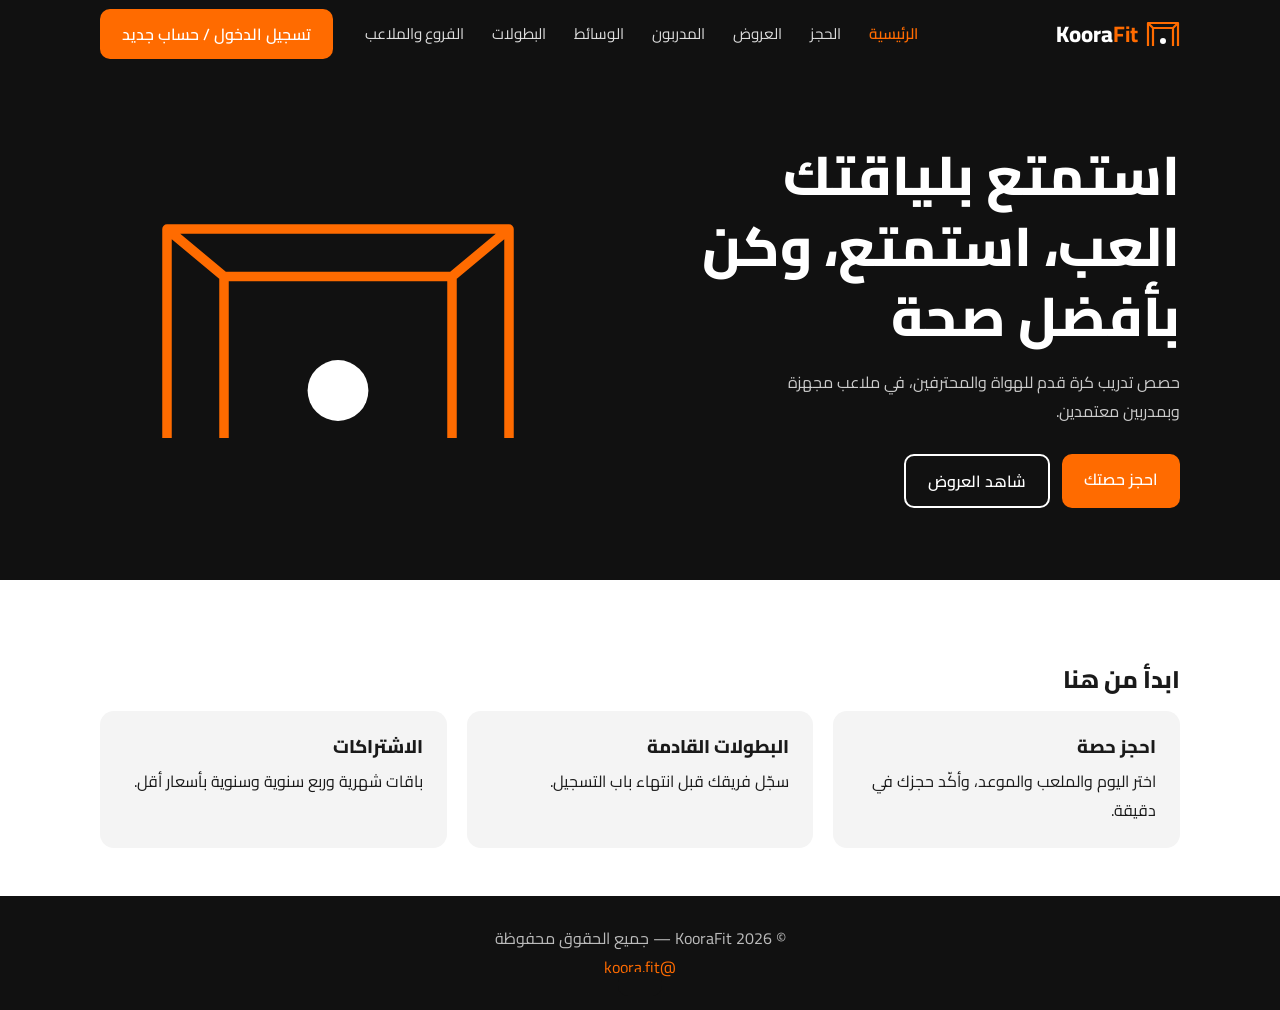
<file: src/views/index.html>
<!DOCTYPE html>
<html lang="ar" dir="rtl">
<head>
<meta charset="UTF-8"><meta name="viewport" content="width=device-width, initial-scale=1">
<title>الرئيسية | KooraFit</title>
<link rel="preconnect" href="https://fonts.googleapis.com"><link rel="preconnect" href="https://fonts.gstatic.com" crossorigin>
<link href="https://fonts.googleapis.com/css2?family=Cairo:wght@400;600;800&display=swap" rel="stylesheet">
<link rel="stylesheet" href="css/style.css">
</head>
<body data-page="index.html">
<!-- Shared header is injected by js/main.js -->
<header id="site-header"></header>
<main>
<section class="hero"><div class="wrap hero-in">
  <div><h1>استمتع بلياقتك<br>العب، استمتع، وكن بأفضل صحة</h1>
  <p>حصص تدريب كرة قدم للهواة والمحترفين، في ملاعب مجهزة وبمدربين معتمدين.</p>
  <div class="row"><a class="btn" href="booking.html">احجز حصتك</a><a class="btn ghost" href="offers.html">شاهد العروض</a></div></div>
  <svg class="hero-goal" viewBox="0 0 200 140" aria-hidden="true"><path d="M10 130V20h180v110M10 20l30 25h120l30-25M40 45v85M160 45v85" fill="none" stroke="#FF6B00" stroke-width="5" stroke-linejoin="round"/><circle cx="100" cy="105" r="16" fill="#fff"/></svg>
</div></section>
<section class="wrap sec"><h2>ابدأ من هنا</h2><div class="grid3">
 <a class="card" href="booking.html"><h3>احجز حصة</h3><p>اختر اليوم والملعب والموعد، وأكّد حجزك في دقيقة.</p></a>
 <a class="card" href="competitions.html"><h3>البطولات القادمة</h3><p>سجّل فريقك قبل انتهاء باب التسجيل.</p></a>
 <a class="card" href="offers.html"><h3>الاشتراكات</h3><p>باقات شهرية وربع سنوية وسنوية بأسعار أقل.</p></a>
</div></section></main>
<footer id="site-footer"></footer>
<div class="toast" id="toast" role="status" aria-live="polite"></div>
<script src="js/main.js"></script>
</body></html>
</file>
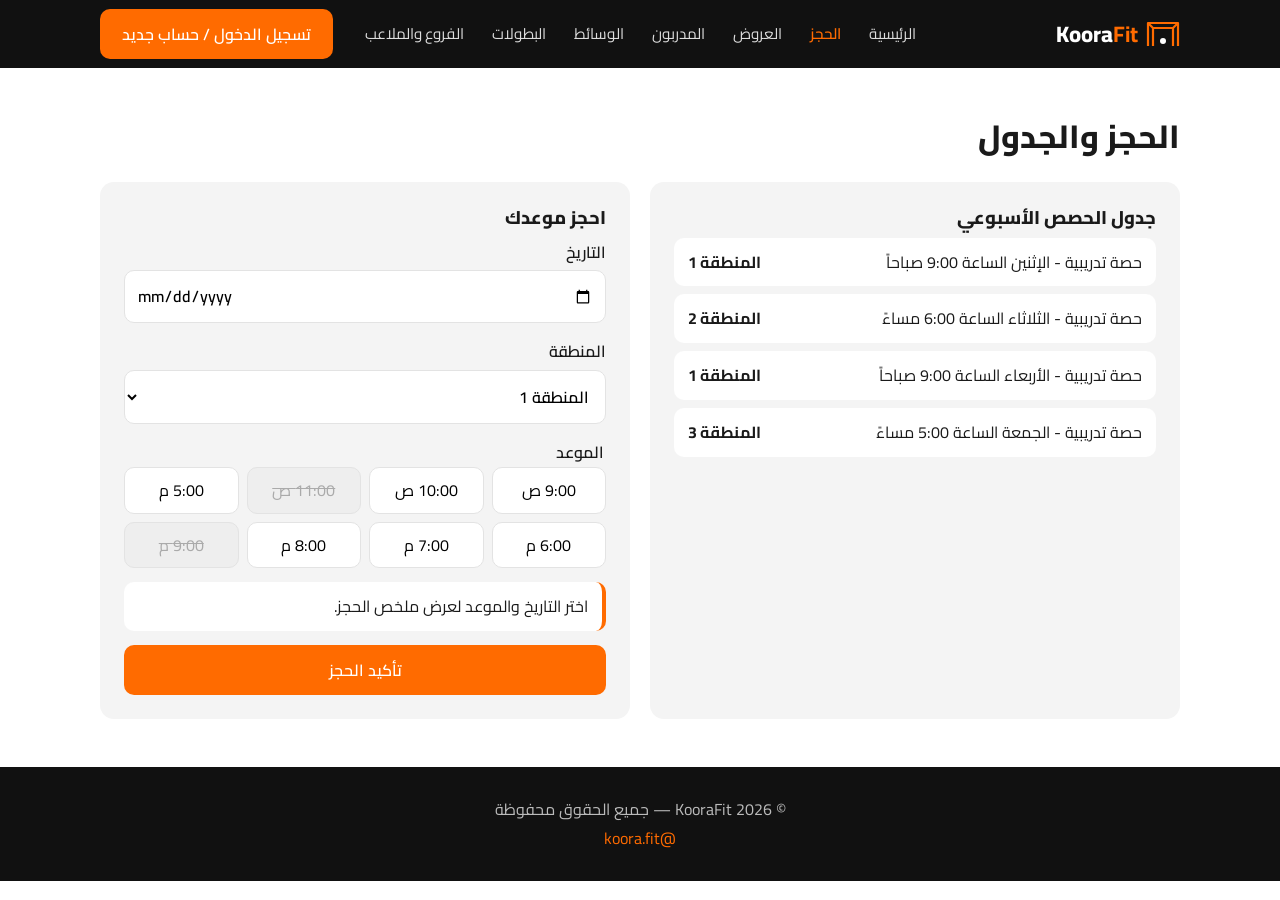
<file: src/views/booking.html>
<!DOCTYPE html>
<html lang="ar" dir="rtl">
<head>
<meta charset="UTF-8"><meta name="viewport" content="width=device-width, initial-scale=1">
<title>الحجز | KooraFit</title>
<link rel="preconnect" href="https://fonts.googleapis.com"><link rel="preconnect" href="https://fonts.gstatic.com" crossorigin>
<link href="https://fonts.googleapis.com/css2?family=Cairo:wght@400;600;800&display=swap" rel="stylesheet">
<link rel="stylesheet" href="css/style.css">
</head>
<body data-page="booking.html">
<!-- Shared header is injected by js/main.js -->
<header id="site-header"></header>
<main>
<section class="wrap sec"><h1 class="h">الحجز والجدول</h1>
<div class="grid2">
 <div class="card"><h3>جدول الحصص الأسبوعي</h3><ul class="sched" id="sched"></ul></div>
 <div class="card"><h3>احجز موعدك</h3>
  <form class="form" id="bookForm">
   <label>التاريخ<input type="date" id="bDate" required></label>
   <label>المنطقة<select id="bField"><option>المنطقة 1</option><option>المنطقة 2</option><option>المنطقة 3</option></select></label>
   <fieldset><legend>الموعد</legend><div class="slots" id="slots"></div></fieldset>
   <p class="note" id="summary">اختر التاريخ والموعد لعرض ملخص الحجز.</p>
   <button class="btn">تأكيد الحجز</button></form></div>
</div></section></main>
<footer id="site-footer"></footer>
<div class="toast" id="toast" role="status" aria-live="polite"></div>
<script src="js/main.js"></script>
</body></html>
</file>
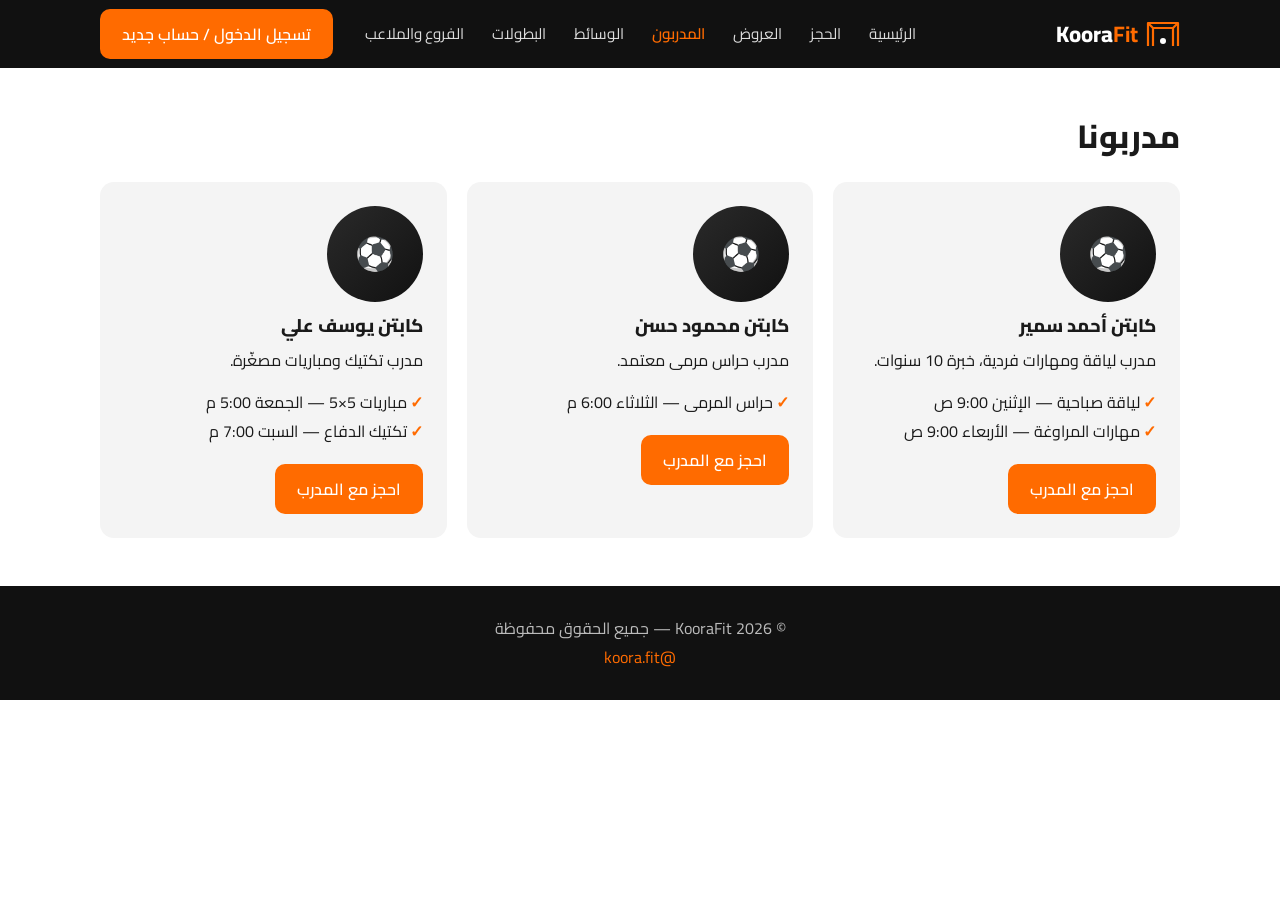
<file: src/views/coaches.html>
<!DOCTYPE html>
<html lang="ar" dir="rtl">
<head>
<meta charset="UTF-8"><meta name="viewport" content="width=device-width, initial-scale=1">
<title>المدربون | KooraFit</title>
<link rel="preconnect" href="https://fonts.googleapis.com"><link rel="preconnect" href="https://fonts.gstatic.com" crossorigin>
<link href="https://fonts.googleapis.com/css2?family=Cairo:wght@400;600;800&display=swap" rel="stylesheet">
<link rel="stylesheet" href="css/style.css">
</head>
<body data-page="coaches.html">
<!-- Shared header is injected by js/main.js -->
<header id="site-header"></header>
<main>
<section class="wrap sec"><h1 class="h">مدربونا</h1><div class="grid3" id="coaches"></div></section></main>
<footer id="site-footer"></footer>
<div class="toast" id="toast" role="status" aria-live="polite"></div>
<script src="js/main.js"></script>
</body></html>
</file>
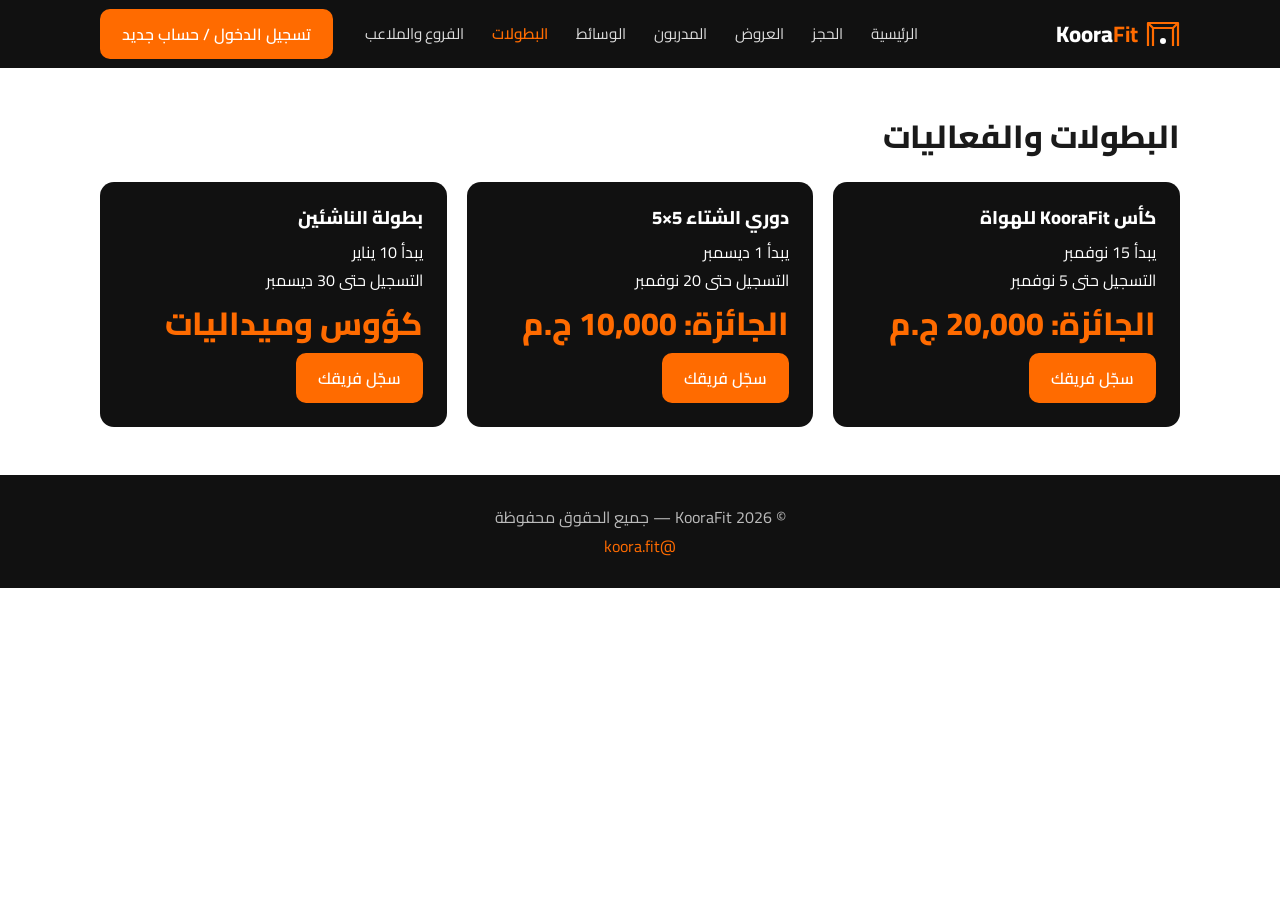
<file: src/views/competitions.html>
<!DOCTYPE html>
<html lang="ar" dir="rtl">
<head>
<meta charset="UTF-8"><meta name="viewport" content="width=device-width, initial-scale=1">
<title>البطولات | KooraFit</title>
<link rel="preconnect" href="https://fonts.googleapis.com"><link rel="preconnect" href="https://fonts.gstatic.com" crossorigin>
<link href="https://fonts.googleapis.com/css2?family=Cairo:wght@400;600;800&display=swap" rel="stylesheet">
<link rel="stylesheet" href="css/style.css">
</head>
<body data-page="competitions.html">
<!-- Shared header is injected by js/main.js -->
<header id="site-header"></header>
<main>
<section class="wrap sec"><h1 class="h">البطولات والفعاليات</h1><div class="grid3" id="comps"></div></section></main>
<footer id="site-footer"></footer>
<div class="toast" id="toast" role="status" aria-live="polite"></div>
<script src="js/main.js"></script>
</body></html>
</file>
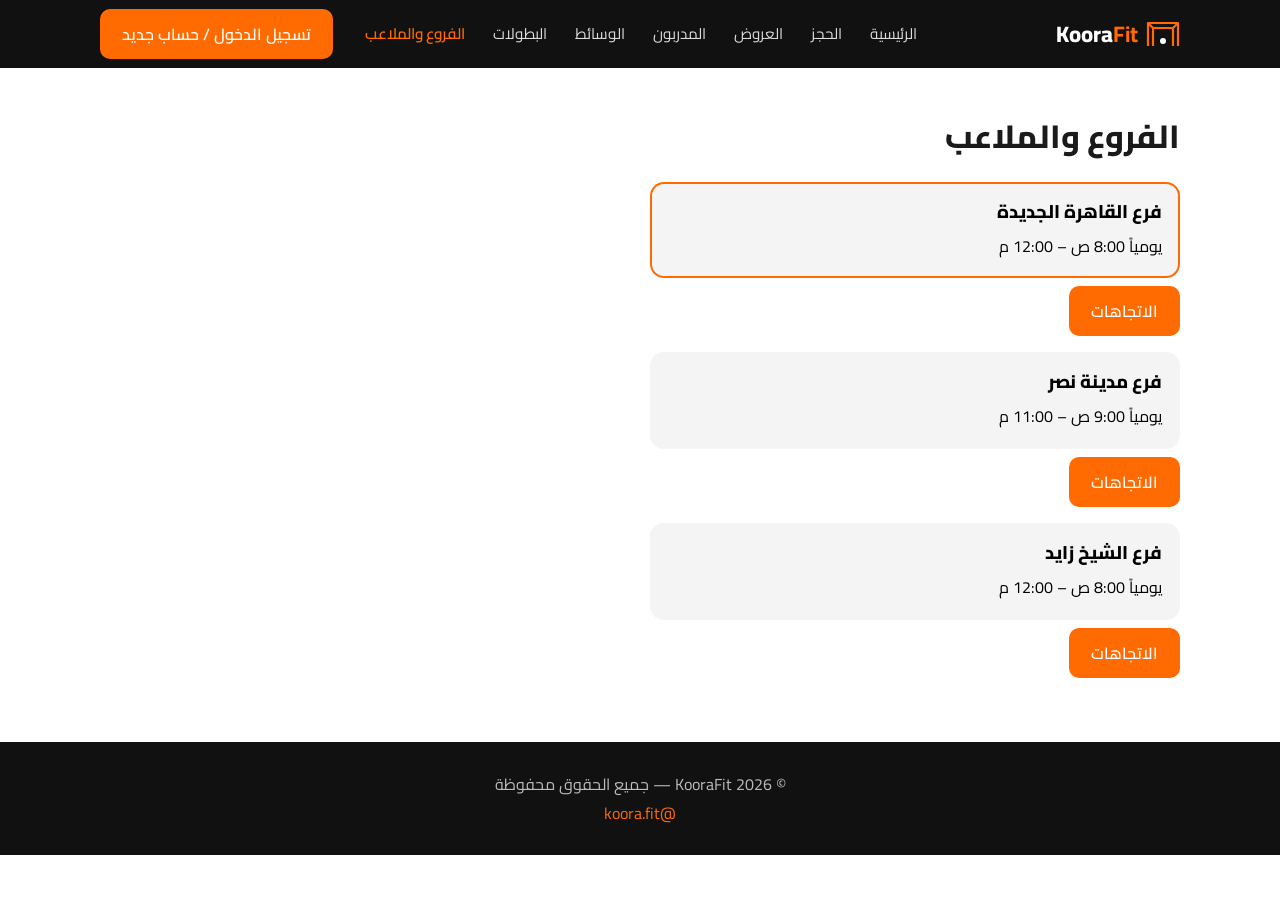
<file: src/views/locations.html>
<!DOCTYPE html>
<html lang="ar" dir="rtl">
<head>
<meta charset="UTF-8"><meta name="viewport" content="width=device-width, initial-scale=1">
<title>الفروع والملاعب | KooraFit</title>
<link rel="preconnect" href="https://fonts.googleapis.com"><link rel="preconnect" href="https://fonts.gstatic.com" crossorigin>
<link href="https://fonts.googleapis.com/css2?family=Cairo:wght@400;600;800&display=swap" rel="stylesheet">
<link rel="stylesheet" href="css/style.css">
</head>
<body data-page="locations.html">
<!-- Shared header is injected by js/main.js -->
<header id="site-header"></header>
<main>
<section class="wrap sec"><h1 class="h">الفروع والملاعب</h1>
<div class="grid2 loc"><div id="branches"></div>
<iframe id="map" title="خريطة الفرع" loading="lazy" referrerpolicy="no-referrer-when-downgrade"></iframe></div></section></main>
<footer id="site-footer"></footer>
<div class="toast" id="toast" role="status" aria-live="polite"></div>
<script src="js/main.js"></script>
</body></html>
</file>
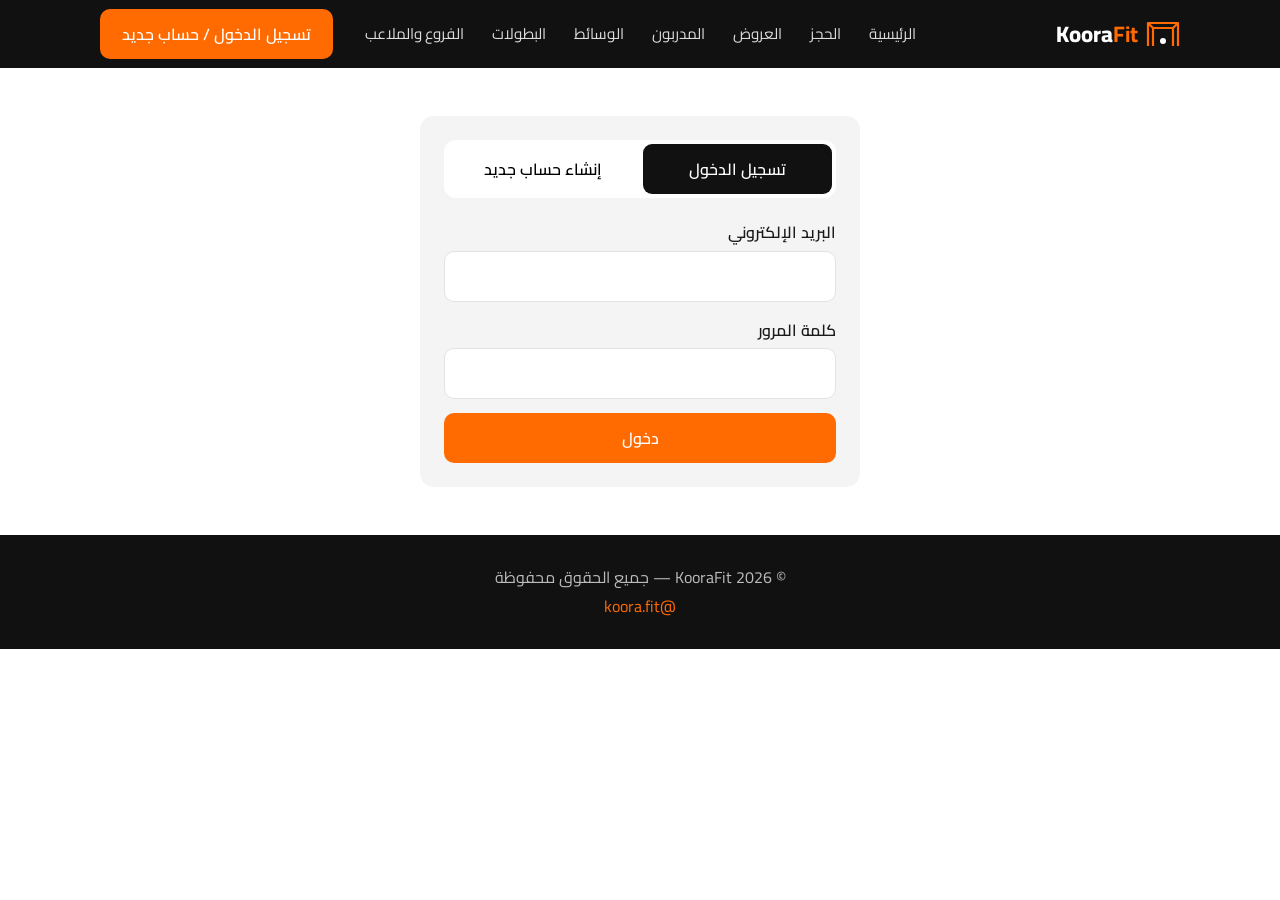
<file: src/views/login.html>
<!DOCTYPE html>
<html lang="ar" dir="rtl">
<head>
<meta charset="UTF-8"><meta name="viewport" content="width=device-width, initial-scale=1">
<title>تسجيل الدخول | KooraFit</title>
<link rel="preconnect" href="https://fonts.googleapis.com"><link rel="preconnect" href="https://fonts.gstatic.com" crossorigin>
<link href="https://fonts.googleapis.com/css2?family=Cairo:wght@400;600;800&display=swap" rel="stylesheet">
<link rel="stylesheet" href="css/style.css">
</head>
<body data-page="login.html">
<!-- Shared header is injected by js/main.js -->
<header id="site-header"></header>
<main>
<section class="wrap sec narrow"><div class="card">
 <div class="tabs" role="tablist" aria-label="نوع الحساب">
  <button class="tab on" id="login-tab" type="button" role="tab" aria-selected="true" aria-controls="login" data-tab="login">تسجيل الدخول</button>
  <button class="tab" id="signup-tab" type="button" role="tab" aria-selected="false" aria-controls="signup" data-tab="signup">إنشاء حساب جديد</button>
 </div>
 <form class="form" id="login" data-msg="تم تسجيل الدخول بنجاح (نموذج تجريبي)">
  <label for="login-email">البريد الإلكتروني<input id="login-email" name="email" type="email" required autocomplete="email"></label>
  <label for="login-password">كلمة المرور<input id="login-password" name="password" type="password" required minlength="6" autocomplete="current-password"></label>
  <button class="btn">دخول</button></form>
 <form class="form" id="signup" hidden data-msg="تم إنشاء حسابك بنجاح (نموذج تجريبي)">
  <label for="signup-name">الاسم الكامل<input id="signup-name" name="name" required autocomplete="name"></label>
  <label for="signup-email">البريد الإلكتروني<input id="signup-email" name="email" type="email" required autocomplete="email"></label>
  <label for="signup-phone">رقم الهاتف<input id="signup-phone" name="phone" type="tel" required pattern="[0-9+ ]{8,15}" placeholder="01xxxxxxxxx" autocomplete="tel"></label>
  <label for="signup-password">كلمة المرور<input id="signup-password" name="password" type="password" required minlength="6" autocomplete="new-password"></label>
  <label for="signup-password-confirmation">تأكيد كلمة المرور<input id="signup-password-confirmation" name="password_confirmation" type="password" required minlength="6" autocomplete="new-password"></label>
  <button class="btn">إنشاء الحساب</button></form>
</div></section></main>
<footer id="site-footer"></footer>
<div class="toast" id="toast" role="status" aria-live="polite"></div>
<script src="js/main.js"></script>
</body></html>
</file>
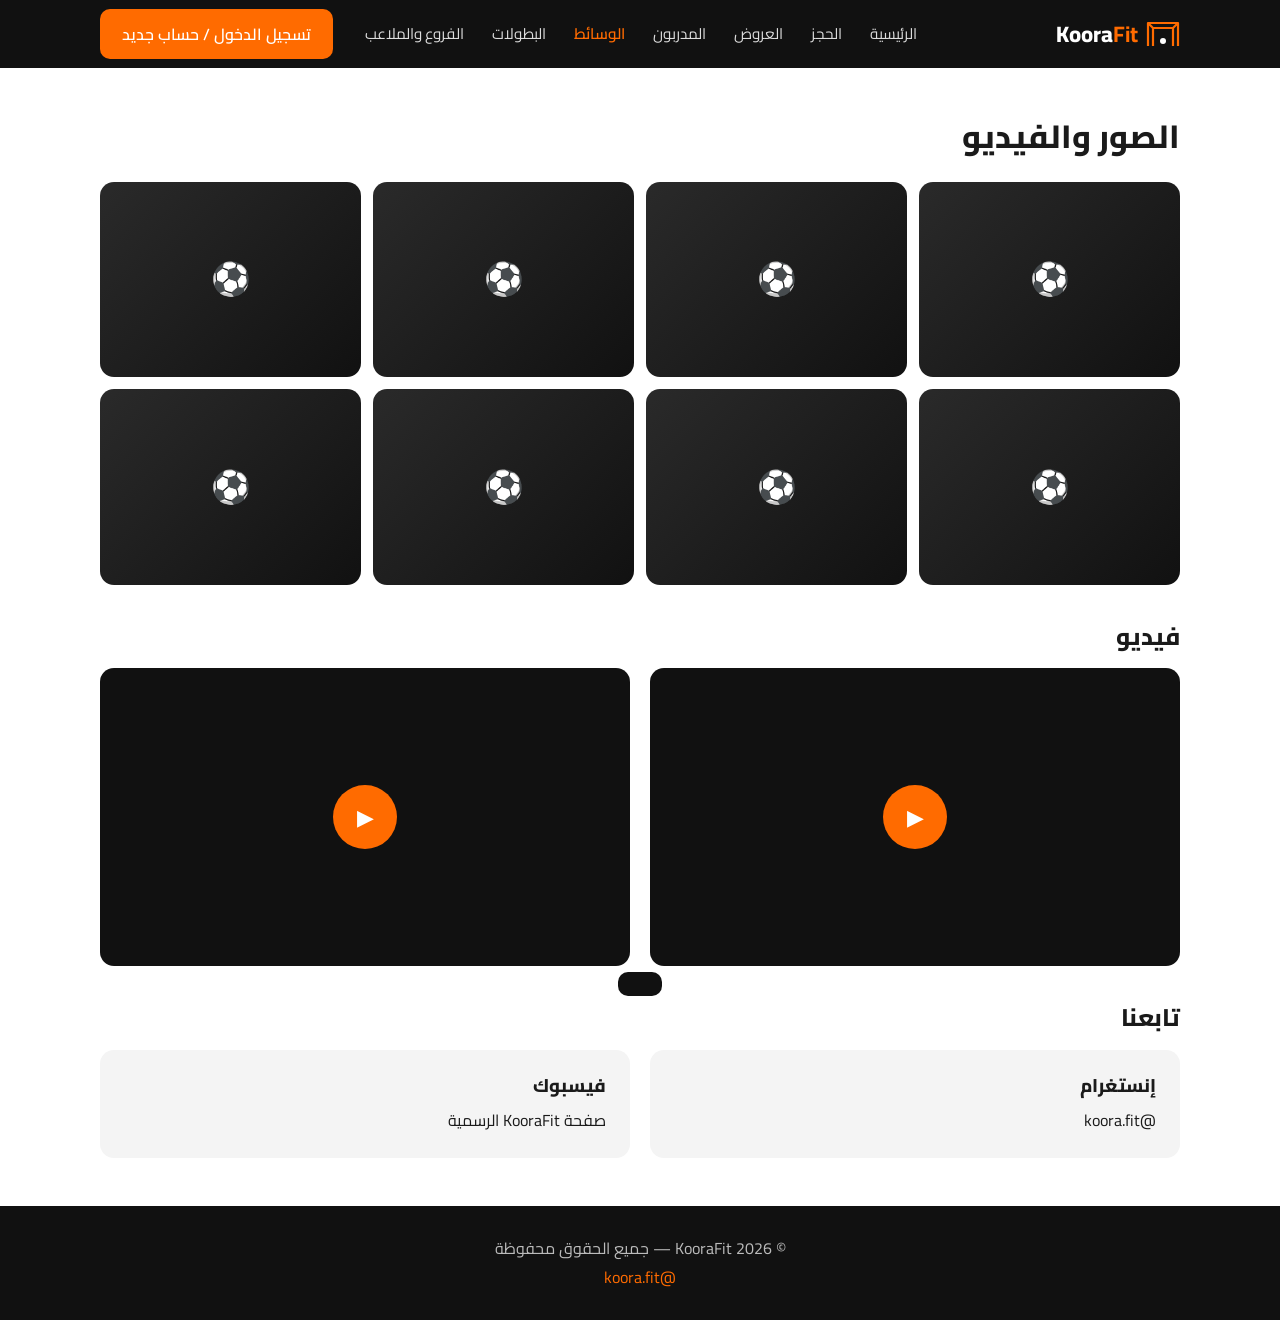
<file: src/views/media.html>
<!DOCTYPE html>
<html lang="ar" dir="rtl">
<head>
<meta charset="UTF-8"><meta name="viewport" content="width=device-width, initial-scale=1">
<title>الوسائط | KooraFit</title>
<link rel="preconnect" href="https://fonts.googleapis.com"><link rel="preconnect" href="https://fonts.gstatic.com" crossorigin>
<link href="https://fonts.googleapis.com/css2?family=Cairo:wght@400;600;800&display=swap" rel="stylesheet">
<link rel="stylesheet" href="css/style.css">
</head>
<body data-page="media.html">
<!-- Shared header is injected by js/main.js -->
<header id="site-header"></header>
<main>
<section class="wrap sec"><h1 class="h">الصور والفيديو</h1>
<div class="gallery" id="gallery"></div>
<h2>فيديو</h2><div class="grid2"><div class="video" role="img" aria-label="مكان الفيديو"><button class="play" aria-label="تشغيل">&#9654;</button></div><div class="video" role="img" aria-label="مكان الفيديو"><button class="play" aria-label="تشغيل">&#9654;</button></div></div>
<h2>تابعنا</h2><div class="grid2">
 <a class="card" href="https://instagram.com/koora.fit" target="_blank" rel="noopener"><h3>إنستغرام</h3><p>@koora.fit</p></a>
 <a class="card" href="https://facebook.com/" target="_blank" rel="noopener"><h3>فيسبوك</h3><p>صفحة KooraFit الرسمية</p></a></div></section>
<div class="lightbox" id="lb" hidden><button class="btn" id="lbClose">إغلاق</button><div class="ph big"></div></div></main>
<footer id="site-footer"></footer>
<div class="toast" id="toast" role="status" aria-live="polite"></div>
<script src="js/main.js"></script>
</body></html>
</file>
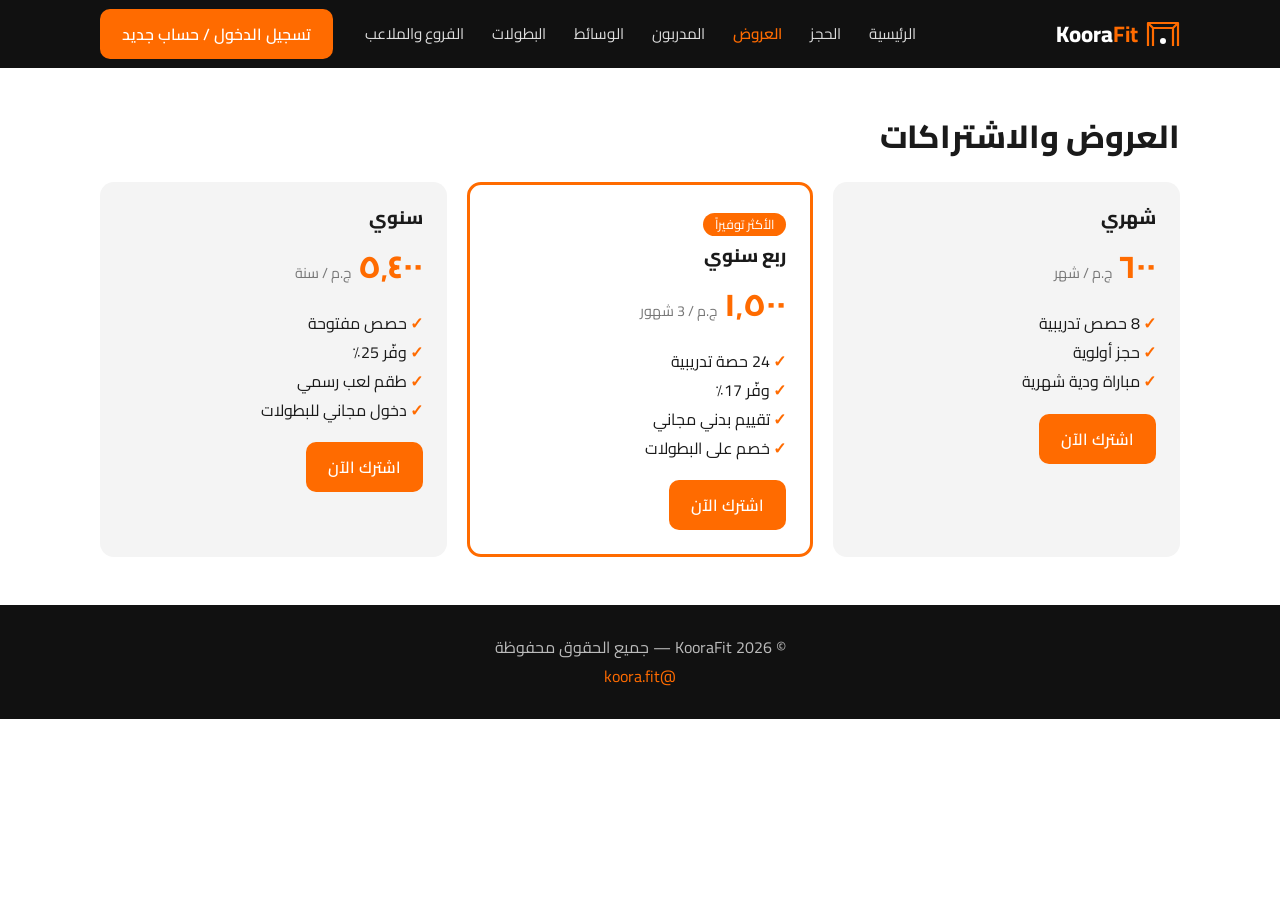
<file: src/views/offers.html>
<!DOCTYPE html>
<html lang="ar" dir="rtl">
<head>
<meta charset="UTF-8"><meta name="viewport" content="width=device-width, initial-scale=1">
<title>العروض | KooraFit</title>
<link rel="preconnect" href="https://fonts.googleapis.com"><link rel="preconnect" href="https://fonts.gstatic.com" crossorigin>
<link href="https://fonts.googleapis.com/css2?family=Cairo:wght@400;600;800&display=swap" rel="stylesheet">
<link rel="stylesheet" href="css/style.css">
</head>
<body data-page="offers.html">
<!-- Shared header is injected by js/main.js -->
<header id="site-header"></header>
<main>
<section class="wrap sec"><h1 class="h">العروض والاشتراكات</h1><div class="grid3" id="plans"></div></section></main>
<footer id="site-footer"></footer>
<div class="toast" id="toast" role="status" aria-live="polite"></div>
<script src="js/main.js"></script>
</body></html>
</file>
<file: src/views/css/style.css>
/* KooraFit — global styles & theme tokens (RTL) */
:root{--orange:#FF6B00;--orange-d:#D95A00;--black:#111111;--ink:#1A1A1A;--white:#FFFFFF;--gray:#F4F4F4;--line:#E3E3E3;--r:14px}
*{box-sizing:border-box;margin:0}
html{scroll-behavior:smooth}
body{font-family:'Cairo','Tajawal',sans-serif;color:var(--ink);background:var(--white);line-height:1.8}
a{color:inherit;text-decoration:none}
:focus-visible{outline:3px solid var(--orange);outline-offset:2px}
.wrap{max-width:1120px;margin:auto;padding:0 20px}
.sec{padding:48px 20px}.narrow{max-width:480px}
h1,h2,h3{line-height:1.3;font-weight:800}
.h{font-size:2rem;margin-bottom:24px}h2{font-size:1.5rem;margin:36px 0 16px}h3{font-size:1.15rem;margin-bottom:8px}
/* Header */
#site-header{position:sticky;top:0;z-index:50;background:var(--black);color:#fff}
.nav{display:flex;align-items:center;gap:20px;min-height:68px}
.logo{display:flex;align-items:center;gap:8px;font-weight:800;font-size:1.4rem}
.logo b{color:var(--orange)}
.menu{display:flex;gap:4px;margin-inline-start:auto}
.menu a{padding:8px 12px;border-radius:8px;font-size:.95rem;color:#ddd}
.menu a:hover{color:#fff}.menu a.on{color:var(--orange);font-weight:600}
.burger{display:none;background:none;border:0;color:#fff;font-size:1.6rem;cursor:pointer;margin-inline-start:auto}
/* Buttons */
.btn{display:inline-block;background:var(--orange);color:#fff;border:0;border-radius:10px;padding:10px 22px;font:600 1rem Cairo,sans-serif;cursor:pointer;transition:background .15s}
.btn:hover{background:var(--orange-d)}
.btn.ghost{background:transparent;border:2px solid #fff}.btn.ghost:hover{background:#fff;color:var(--black)}
.row{display:flex;gap:12px;flex-wrap:wrap}
/* Hero */
.hero{background:var(--black);color:#fff;padding:72px 0}
.hero-in{display:grid;grid-template-columns:1.2fr 1fr;gap:32px;align-items:center}
.hero h1{font-size:clamp(2rem,5vw,3.4rem);margin-bottom:16px}
.hero p{color:#ccc;max-width:46ch;margin-bottom:28px}
.hero-goal{width:100%;max-width:380px;justify-self:center;animation:rise .8s ease-out both}
@keyframes rise{from{opacity:0;transform:translateY(24px)}}
/* Layout & cards */
.grid2{display:grid;grid-template-columns:repeat(auto-fit,minmax(300px,1fr));gap:20px}
.grid3{display:grid;grid-template-columns:repeat(auto-fit,minmax(260px,1fr));gap:20px}
.card{background:var(--gray);border-radius:var(--r);padding:24px;display:block}
a.card{transition:background .15s}a.card:hover{background:#ffe9d9}
.card.dark{background:var(--black);color:#fff}
.card.feat{border:3px solid var(--orange);background:#fff}
.price{font-size:2rem;font-weight:800;color:var(--orange)}.price small{font-size:.9rem;color:#777;font-weight:400}
.check{list-style:none;padding:0;margin:14px 0 18px}.check li::before{content:"✓ ";color:var(--orange);font-weight:800}
.badge{display:inline-block;background:var(--orange);color:#fff;border-radius:99px;padding:0 12px;font-size:.8rem;margin-bottom:8px}
.ph{background:linear-gradient(135deg,#2a2a2a,#111);border-radius:var(--r);aspect-ratio:4/3;display:grid;place-items:center;color:var(--orange);font-size:2rem}
.ph.round{border-radius:50%;width:96px;aspect-ratio:1;margin-bottom:12px}
/* Forms */
[hidden]{display:none!important}
.form{display:grid;gap:14px}
label,legend{font-weight:600;display:grid;gap:4px}
input,select{font:inherit;padding:10px 12px;border:1.5px solid var(--line);border-radius:10px;background:#fff}
fieldset{border:0;padding:0}
.tabs{display:flex;gap:6px;margin-bottom:20px;background:#fff;border-radius:12px;padding:4px}
.tab{flex:1;border:0;background:none;padding:10px;font:600 1rem Cairo;border-radius:9px;cursor:pointer}
.tab.on{background:var(--black);color:#fff}
.note{background:#fff;border-radius:10px;padding:10px 14px;border-inline-start:4px solid var(--orange)}
/* Booking */
.sched{list-style:none;padding:0;display:grid;gap:8px}
.sched li{background:#fff;border-radius:10px;padding:10px 14px;display:flex;justify-content:space-between;gap:8px}
.slots{display:grid;grid-template-columns:repeat(auto-fill,minmax(110px,1fr));gap:8px}
.slot{border:1.5px solid var(--line);background:#fff;border-radius:10px;padding:8px;font:inherit;cursor:pointer}
.slot.on{background:var(--orange);color:#fff;border-color:var(--orange)}
.slot:disabled{background:#eee;color:#aaa;text-decoration:line-through;cursor:not-allowed}
/* Media */
.gallery{display:grid;grid-template-columns:repeat(auto-fill,minmax(220px,1fr));gap:12px}
.gallery button{border:0;padding:0;cursor:pointer;background:none}
.video{position:relative;aspect-ratio:16/9;background:var(--black);border-radius:var(--r);display:grid;place-items:center}
.play{width:64px;height:64px;border-radius:50%;border:0;background:var(--orange);color:#fff;font-size:1.4rem;cursor:pointer}
.lightbox{position:fixed;inset:0;background:rgba(0,0,0,.88);z-index:100;display:grid;place-items:center;align-content:center;gap:12px;padding:20px}
.lightbox[hidden]{display:none}.ph.big{width:min(90vw,720px)}
/* Locations */
.loc iframe{width:100%;min-height:420px;border:0;border-radius:var(--r)}
.branch{width:100%;text-align:start;border:2px solid transparent;background:var(--gray);border-radius:var(--r);padding:16px;margin-bottom:8px;font:inherit;cursor:pointer}
.branch.on{border-color:var(--orange)}
/* Footer & toast */
#site-footer{background:var(--black);color:#bbb;padding:28px 0;text-align:center}
#site-footer a{color:var(--orange)}
.toast{position:fixed;bottom:24px;left:50%;transform:translate(-50%,120px);background:var(--black);color:#fff;padding:12px 22px;border-radius:10px;transition:transform .25s;z-index:200}
.toast.show{transform:translate(-50%,0)}
@media(max-width:860px){
 .hero-in{grid-template-columns:1fr}.hero-goal{max-width:240px}
 .burger{display:block}.nav>.btn{display:none}
 .menu{display:none;position:absolute;top:68px;inset-inline:0;background:var(--black);flex-direction:column;padding:12px 20px 20px}
 .menu.open{display:flex}
}
@media(prefers-reduced-motion:reduce){*{animation:none!important;transition:none!important}}
</file>
